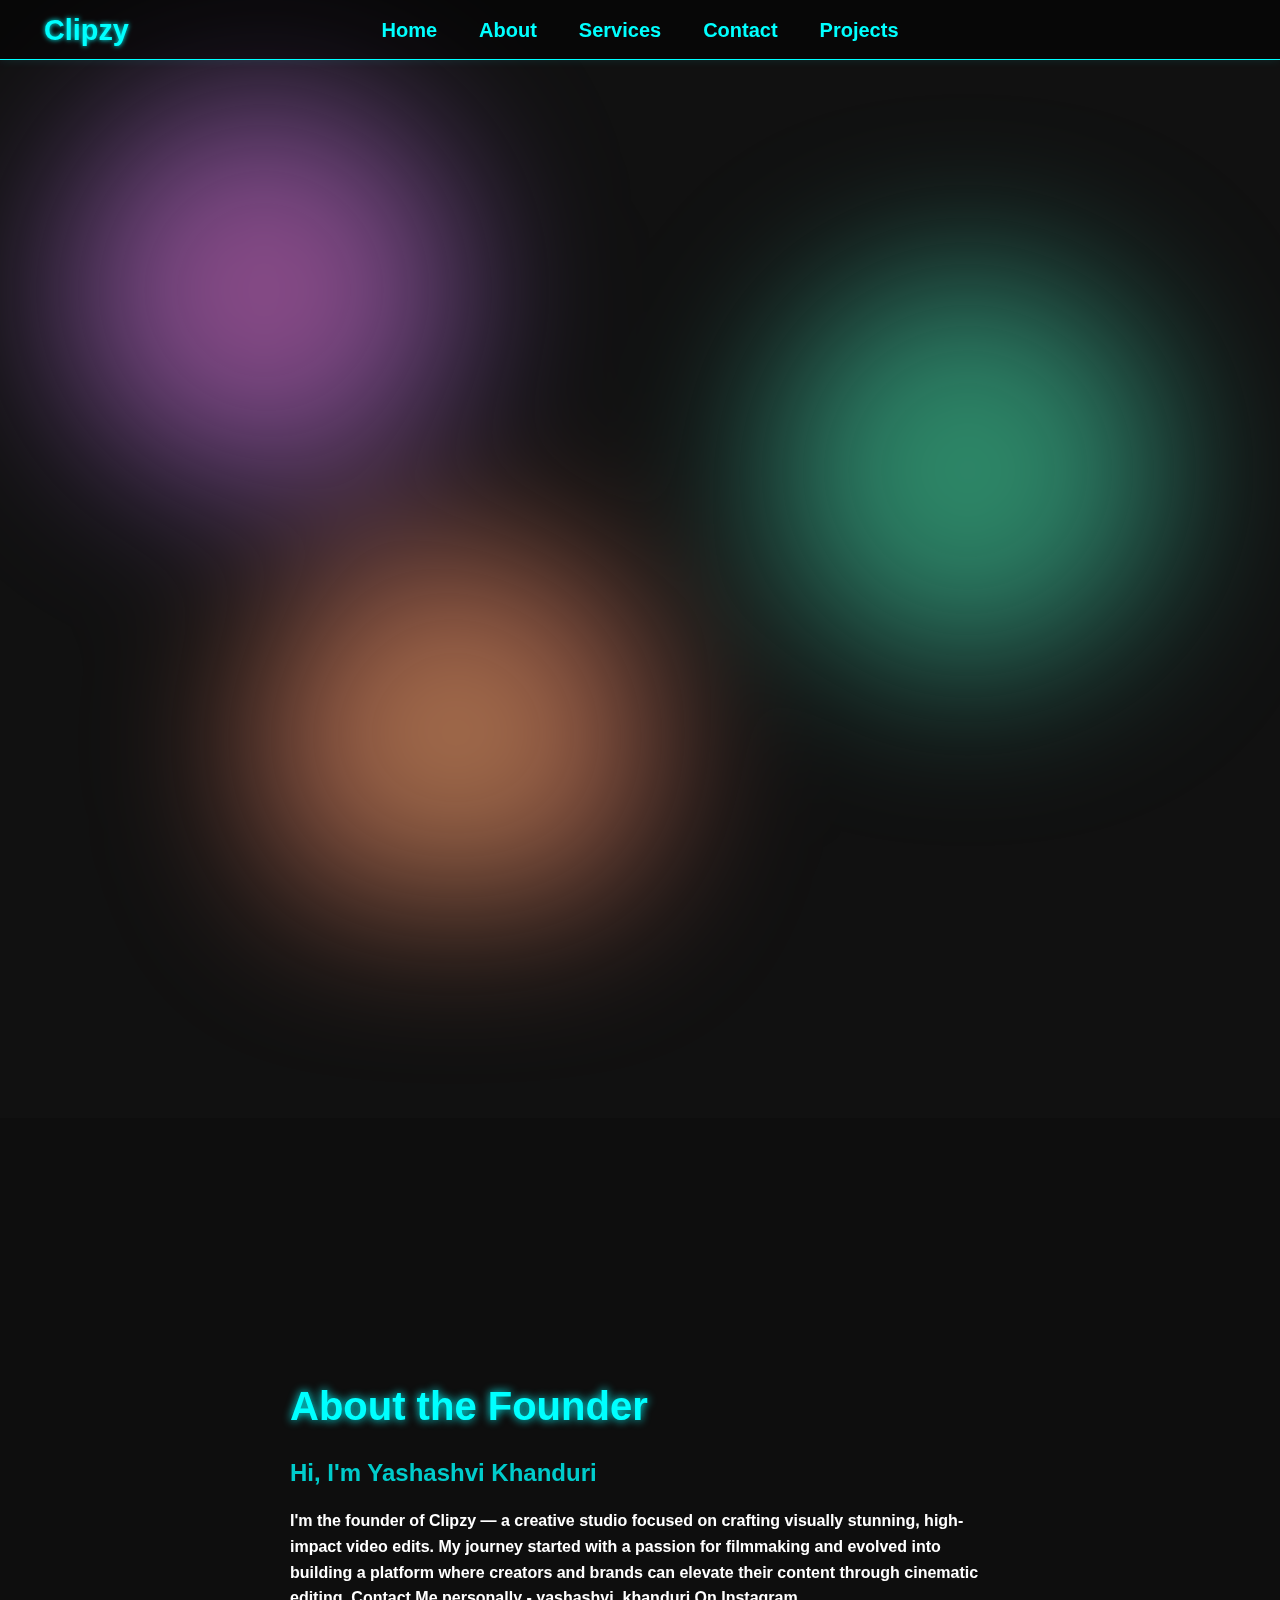
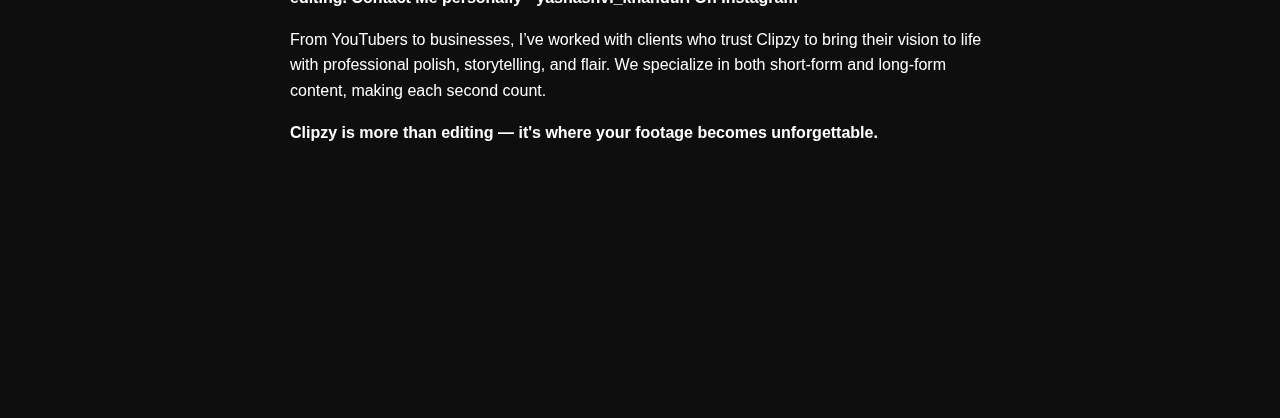
<file: about.html>
<!DOCTYPE html>
<html>
<head>
  <link rel="stylesheet" href="style.css">

  <title>About Us</title>
  <style>
    * {
      margin: 0;
      padding: 0;
      box-sizing: border-box;
    }

    body {
      background: #111;
      color: #fff;
      font-family: 'Segoe UI', sans-serif;
      line-height: 1.6;
      overflow-x: hidden;
    }

    section {
      min-height: 100vh;
      padding: 60px 20px;
      display: flex;
      flex-direction: column;
      justify-content: center;
      align-items: center;
      text-align: center;
    }

    .title {
      font-size: 3rem;
      margin-bottom: 20px;
      text-shadow: 0 0 10px #0ff, 0 0 20px #0ff;
      opacity: 0;
      transform: translateY(-40px);
      animation: fadeInTop 1s ease forwards;
    }

    .content {
      max-width: 800px;
      font-size: 1.2rem;
      color: #ccc;
      opacity: 0;
      transform: translateY(40px);
      animation: fadeInBottom 1s ease 0.4s forwards;
    }

    @keyframes fadeInTop {
      to {
        opacity: 1;
        transform: translateY(0);
      }
    }

    @keyframes fadeInBottom {
      to {
        opacity: 1;
        transform: translateY(0);
      }
    }

    .cards {
      display: flex;
      flex-wrap: wrap;
      justify-content: center;
      margin-top: 60px;
      gap: 30px;
    }

    .card {
      background: #1a1a1a;
      padding: 30px;
      width: 260px;
      border-radius: 12px;
      box-shadow: 0 0 15px rgba(0, 255, 255, 0.2);
      transition: transform 0.3s ease, box-shadow 0.3s ease;
      opacity: 0;
      transform: translateY(40px);
      animation: fadeInBottom 1s ease forwards;
    }

    .card:nth-child(1) { animation-delay: 0.5s; }
    .card:nth-child(2) { animation-delay: 0.7s; }
    .card:nth-child(3) { animation-delay: 0.9s; }

    .card:hover {
      transform: translateY(-10px) scale(1.05);
      box-shadow: 0 0 30px rgba(0, 255, 255, 0.6);
    }

    @media (max-width: 768px) {
      .cards {
        flex-direction: column;
        align-items: center;
      }
    }
  </style>

</head>
<body>
  <body><nav class="navbar">
    <div class="logo">Clipzy</div>
   <a href="index.html">Home</a>
        <a href="about.html">About</a>
        <a href="services.html">Services</a>
        <a href="contact.html">Contact</a>
         <a href="work.html">Projects</a>
</nav></body>
  
  
  <div class="blobs-bg">
    <div class="blob blob1"></div>
    <div class="blob blob2"></div>
    <div class="blob blob3"></div>
  </div>
    <canvas id="waveCanvas"></canvas>

   
  <section>
    <h1 class="title">About Us</h1>
    <p class="content">
   At Clipzy, we believe that great editing is more than just cutting footage — it’s about telling a story, creating emotion, and driving impact. Our team is made up of some of the most versatile editors in the industry, each skilled in adapting to a wide range of styles — from cinematic storytelling and high-energy reels to minimal, clean cuts and complex motion graphics.

In today’s fast-paced digital world, content isn’t one-size-fits-all. That’s why versatility in an editor isn’t optional — it’s essential. Whether you're a content creator, brand, or business, you need editors who understand different platforms, tones, and audiences. At Clipzy, we don’t just edit — we shape your vision into powerful visuals that connect, convert, and stand out.
    </p>
    

    <div class="cards">
      <div class="card">
        <h3>🚀 Mission</h3>
        <p>Empower brands through sleek, high-performing videos that deliver real results.</p>
      </div>
      <div class="card">
        <h3>🎯 Vision</h3>
        <p>To be the creative tech partner that pushes boundaries and sets new digital trends.</p>
      </div>
      <div class="card">
        <h3>🤝 Values</h3>
        <p>We value originality, quality, and a deep respect for user experience and functionality.</p>
      </div>
    </div>
    
  </section>
<script>
  function revealElements() {
    const reveals = document.querySelectorAll('.reveal');
    for (let i = 0; i < reveals.length; i++) {
      const windowHeight = window.innerHeight;
      const revealTop = reveals[i].getBoundingClientRect().top;
      const revealPoint = 100;

      if (revealTop < windowHeight - revealPoint) {
        reveals[i].classList.add('active');
      }
    }
  }

  window.addEventListener('scroll', revealElements);
  window.addEventListener('load', revealElements);
</script>
<section class="about-founder">
  <div class="about-container">
   
    <div class="founder-text">
      <h2>About the Founder</h2>
      <h3>Hi, I'm Yashashvi Khanduri </h3>
      <p style="font-weight: bold;">
        I'm the founder of <strong>Clipzy</strong> — a creative studio focused on crafting visually stunning, high-impact video edits.
        My journey started with a passion for filmmaking and evolved into building a platform where creators and brands
        can elevate their content through cinematic editing. Contact Me personally - yashashvi_khanduri On Instagram
      </p>
      <p>
        From YouTubers to businesses, I’ve worked with clients who trust Clipzy to bring their vision to life with professional polish, storytelling, and flair.
        We specialize in both short-form and long-form content, making each second count.
      </p>
      <p style="font-weight: bold; font-family: 'Franklin Gothic Medium', 'Arial Narrow', Arial, sans-serif;">
        Clipzy is more than editing — it's where your footage becomes unforgettable.
      </p>
    </div>
  </div>
</section>
<script src="blob.js"></script>

</body>

</html>
</file>
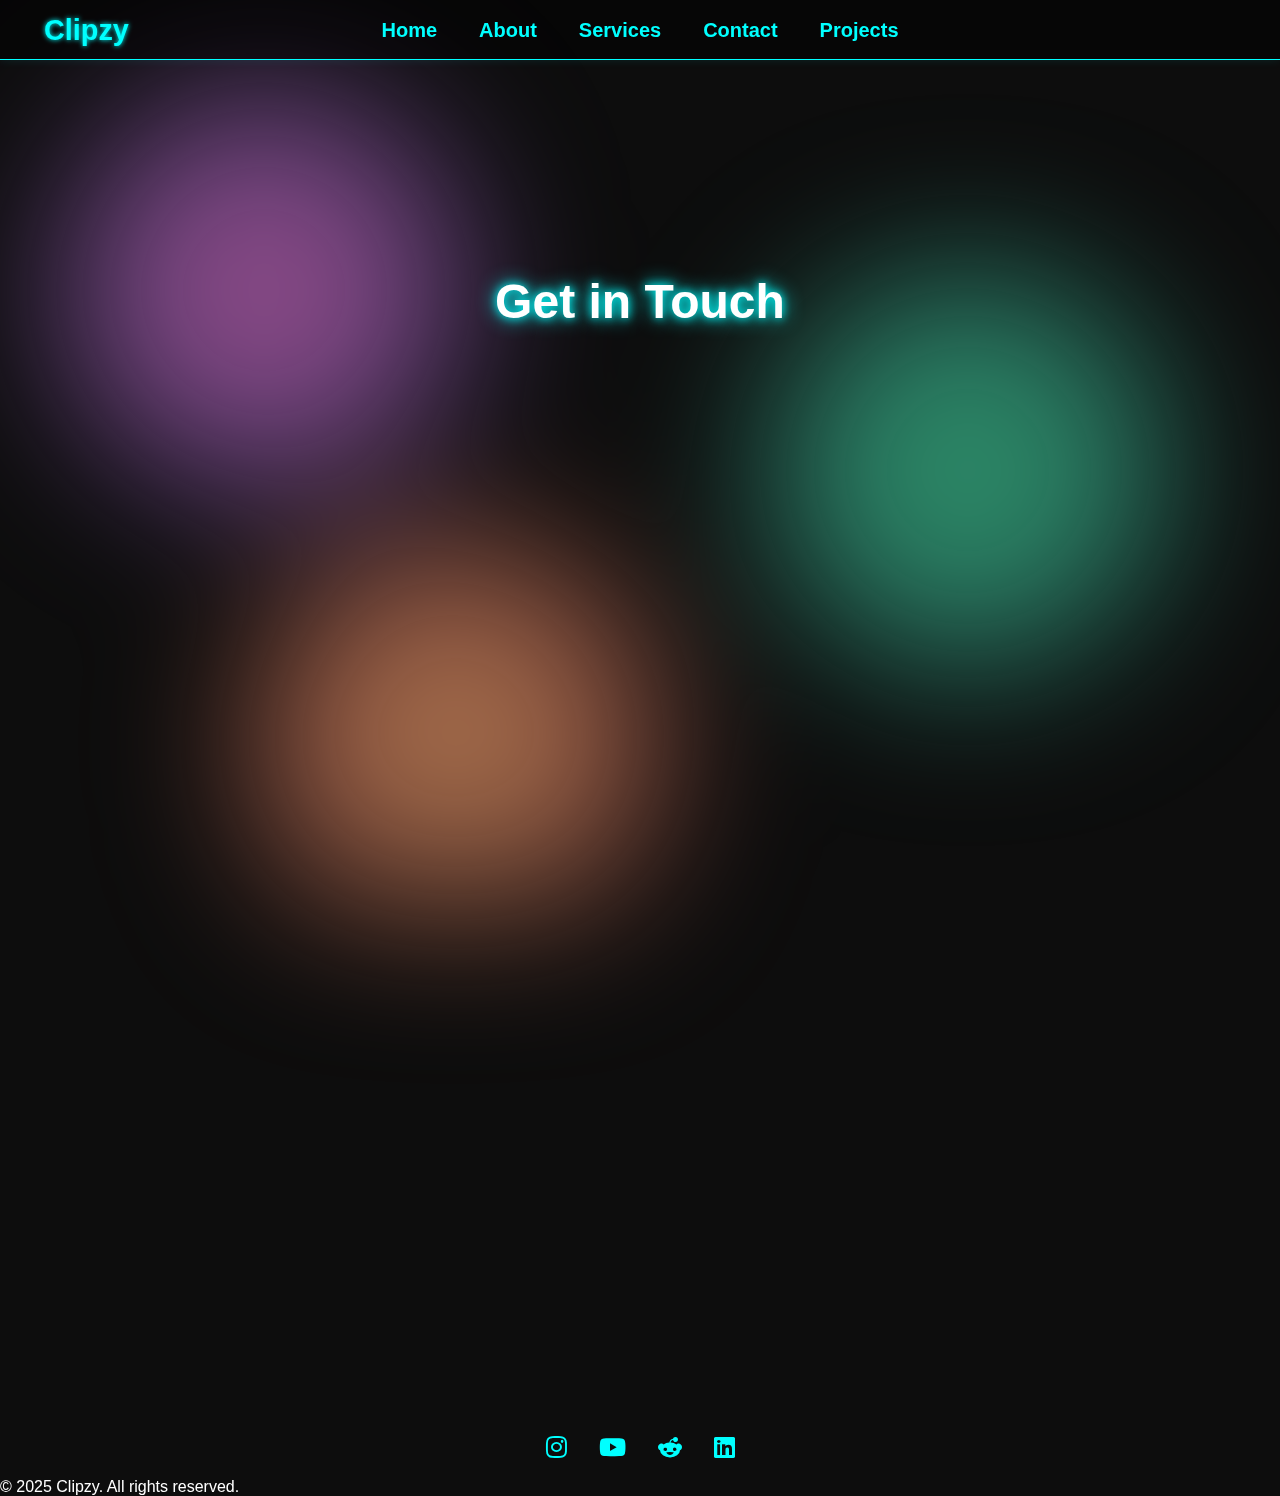
<file: contact.html>
<!DOCTYPE html>
<html>
<head><link rel="stylesheet" href="https://cdnjs.cloudflare.com/ajax/libs/font-awesome/6.5.0/css/all.min.css" />

  <link rel="stylesheet" href="style.css"></head>
<body>
  <nav class="navbar">
  <div class="logo">Clipzy</div>
   <a href="index.html">Home</a>
        <a href="about.html">About</a>
        <a href="services.html">Services</a>
        <a href="contact.html">Contact</a>
         <a href="work.html">Projects</a>
</nav>
  <div class="blobs-bg">
    <div class="blob blob1"></div>
    <div class="blob blob2"></div>
    <div class="blob blob3"></div>
  </div>
 <canvas id="waveCanvas"></canvas>
  
<section class="contact-section">
  <h1 class="contact-title">Get in Touch</h1>
  <p class="contact-subtitle">Let's create something awesome together!</p>

  <form class="contact-form" action="https://formspree.io/f/xblylwve" method="POST">
    <input type="text" name="name" placeholder="Your Name" required />
    <input type="email" name="email" placeholder="Your Email" required />
    <textarea name="message" placeholder="Your Message" rows="5" required></textarea>
    <button type="submit">Send Message</button>
  <input type="hidden" name="_redirect" value="thank-you.html" />
<script>
  const form = document.getElementById('contact-form');
  form.addEventListener('submit', async function(event) {
    event.preventDefault(); // stop default submit
    const formData = new FormData(form);
    try {
      const response = await fetch(form.action, {
        method: form.method,
        body: formData,
        headers: { 'Accept': 'application/json' }
      });
      if (response.ok) {
        window.location.href = 'thank-you.html'; // redirect here on success
      } else {
        alert('Oops! There was a problem submitting your form.');
      }
    } catch (error) {
      alert('Oops! There was a problem submitting your form.');
    }
  });
</script>
  </form>
</section>

<script>
  function revealElements() {
    const reveals = document.querySelectorAll('.reveal');
    for (let i = 0; i < reveals.length; i++) {
      const windowHeight = window.innerHeight;
      const revealTop = reveals[i].getBoundingClientRect().top;
      const revealPoint = 100;

      if (revealTop < windowHeight - revealPoint) {
        reveals[i].classList.add('active');
      }
    }
  }

  window.addEventListener('scroll', revealElements);
  window.addEventListener('load', revealElements);
</script>
<footer class="footer-contaact">
  <div class="footer-content">
  
    <div class="social-links">
      <a href="https://instagram.com/clipz_zyyy" target="_blank" aria-label="Instagram">
        <i class="fab fa-instagram"></i>
      </a>
      <a href="https://youtube.com/@clipzzyyyofficial?si=TDoKcY0C97kEeYoq" target="_blank" aria-label="YouTube">
        <i class="fab fa-youtube"></i>
      </a>
      <a href="https://www.reddit.com/user/LowDiver7512/?utm_source=share&utm_medium=web3x&utm_name=web3xcss&utm_term=1&utm_content=share_button" target="_blank" aria-label="Reddit">
        <i class="fab fa-reddit-alien"></i>
      </a>
      <a href="https://www.linkedin.com/in/clipzy-29a454361/" target="_blank" aria-label="LinkedIn">
        <i class="fab fa-linkedin"></i>
      </a>
    </div>
    <p>&copy; 2025 Clipzy. All rights reserved.</p>
  </div>
</footer>

</body>
</html>
</file>
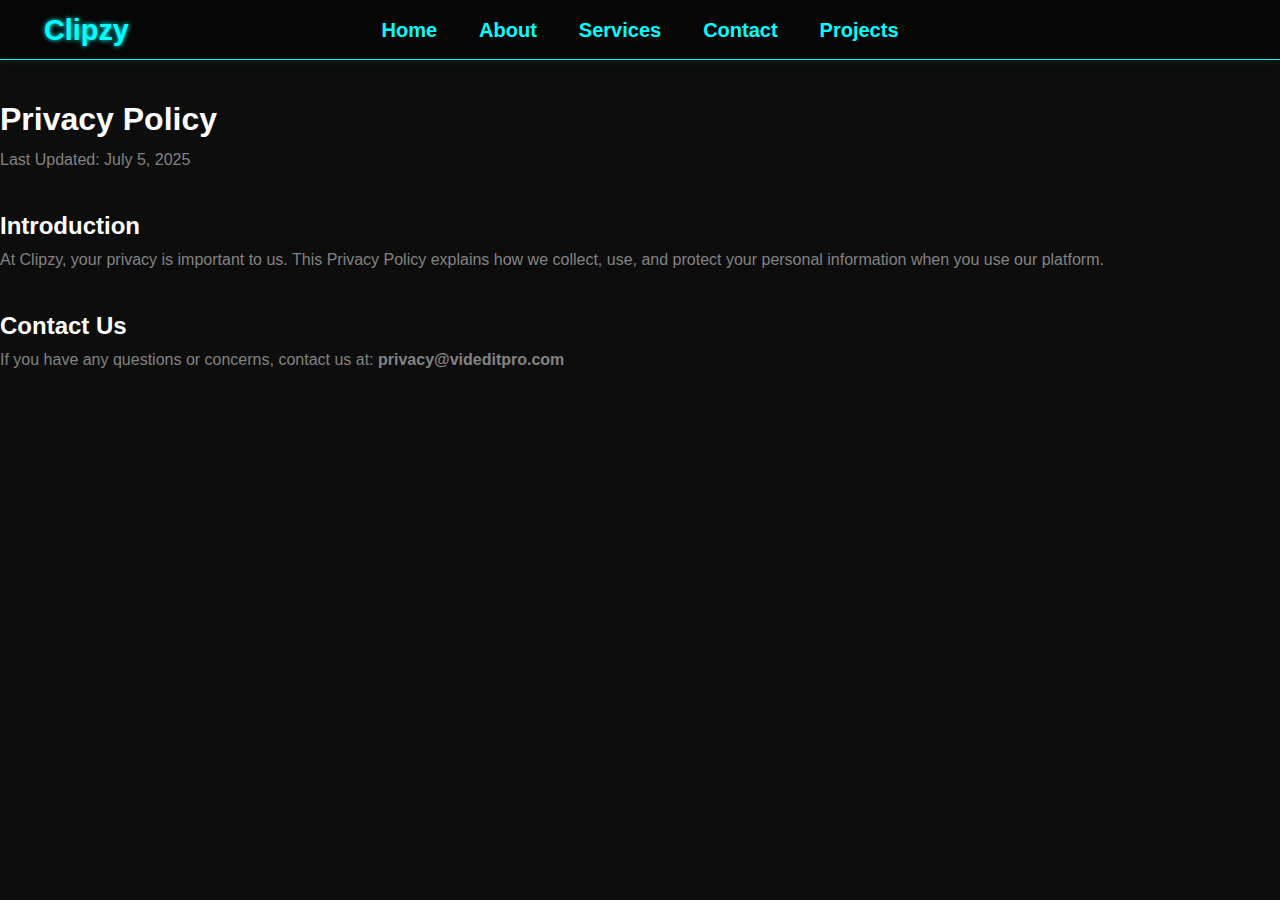
<file: privacy.html>
<!DOCTYPE html>
<html lang="en">
<head>
  <meta charset="UTF-8" />
  <meta name="viewport" content="width=device-width, initial-scale=1.0"/>
  <link rel="stylesheet" href="style.css">
  <title>Privacy Policy - VidEditPro</title>
  <style>
    body {
      font-family: sans-serif;
      
      max-width: auto;
    
      line-height: 1.7;
      color: #838282;
    }
    h1, h2 {
      color: #fffefe;
      margin-top: 2rem;
    }
    
  </style>
</head>
<body>
  <nav class="navbar">
   
    <div class="logo">Clipzy</div>
  
   <a href="index.html">Home</a>
        <a href="about.html">About</a>
        <a href="services.html">Services</a>
        <a href="contact.html">Contact</a>
         <a href="work.html">Projects</a>
</nav>

 

  <h1>Privacy Policy</h1>
  <p>Last Updated: July 5, 2025</p>

  <h2> Introduction</h2>
  <p>At Clipzy, your privacy is important to us. This Privacy Policy explains how we collect, use, and protect your personal information when you use our platform.</p>


  <h2> Contact Us</h2>
  <p>If you have any questions or concerns, contact us at: <strong>privacy@videditpro.com</strong></p>

</body>
</html>
</file>
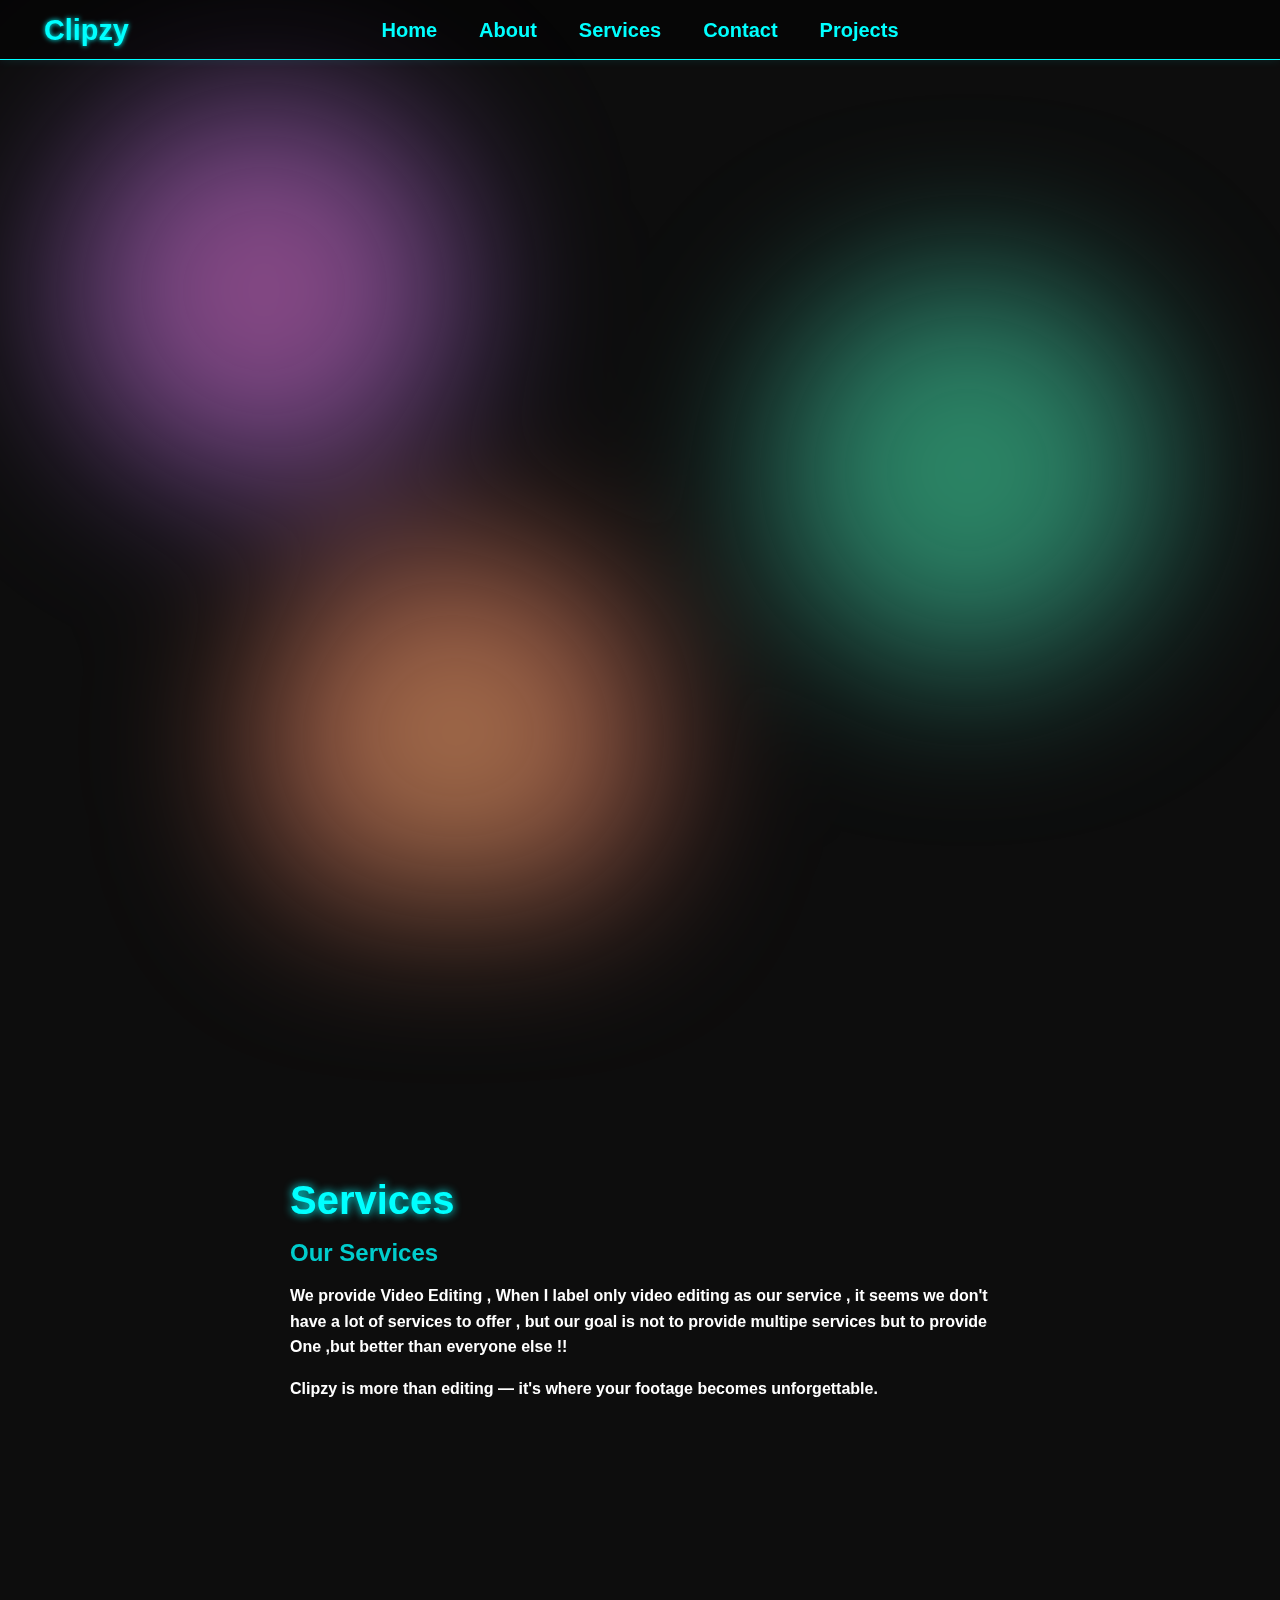
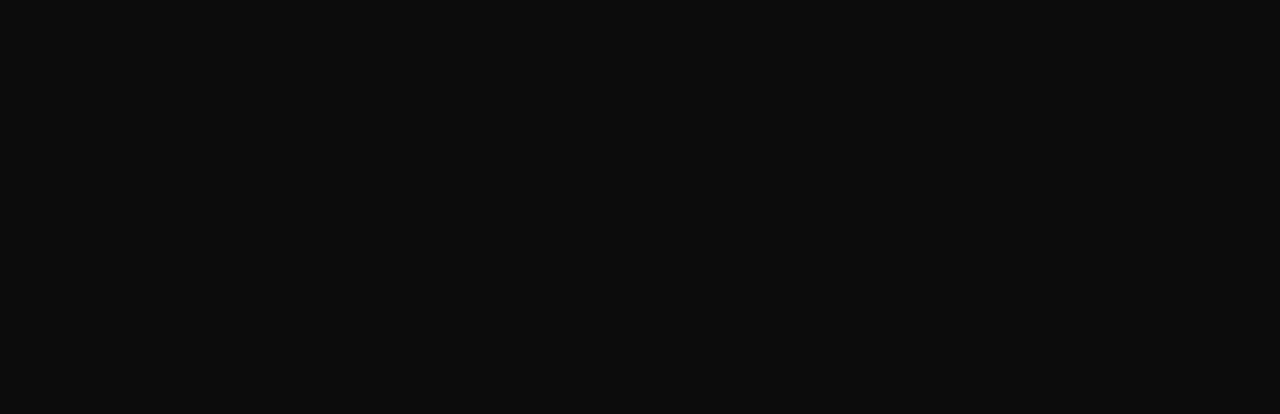
<file: services.html>
<!DOCTYPE html>
<html>
<head ><link rel="stylesheet" href="style.css"></head>
<body>  <div class="blobs-bg">
    <div class="blob blob1"></div>
    <div class="blob blob2"></div>
    <div class="blob blob3"></div>
  </div>

  <nav class="navbar">
  <div class="logo">Clipzy</div>
   <a href="index.html">Home</a>
        <a href="about.html">About</a>
        <a href="services.html">Services</a>
        <a href="contact.html">Contact</a>
         <a href="work.html">Projects</a>
</nav>
<canvas id="waveCanvas"></canvas>
<section>
  <h1 class="title">Our Services</h1>
  <p class="subtitle">We turn raw footage into cinematic magic</p>

  <div class="services">
    <div class="service-card">
      <h3>🎞️ Video Editing</h3>
      <p>We craft dynamic, professional edits for YouTube, brands, and creators. Fast turnaround & high quality guaranteed.</p>
    </div>

    <div class="service-card">
      <h3>🎨 Motion Graphics</h3>
      <p>Custom intros, lower-thirds, transitions, and animated overlays that bring your videos to life.</p>
    </div>

    <div class="service-card">
      <h3>📱 Reels & Shorts</h3>
      <p>Short-form content optimized for TikTok, Reels, and YouTube Shorts to help you go viral.</p>
    </div>
  </div>
</section>

<section class="about-founder">
  <div class="about-container">
   
    <div class="founder-text">
      <h2>Services</h2>
      <h3>Our Services </h3>
      <p style="font-weight: bold;">
      We provide Video Editing , When I label only video editing as our service , it seems we don't have a lot of services to offer , but our goal is not to provide multipe services but to provide One ,but better than everyone else !!
      </p>
      
      <p style="font-weight: bold; font-family: 'Franklin Gothic Medium', 'Arial Narrow', Arial, sans-serif;">
        Clipzy is more than editing — it's where your footage becomes unforgettable.
      </p>
    </div>
  </div>
</section>

 
  

</body>
</html>
</file>
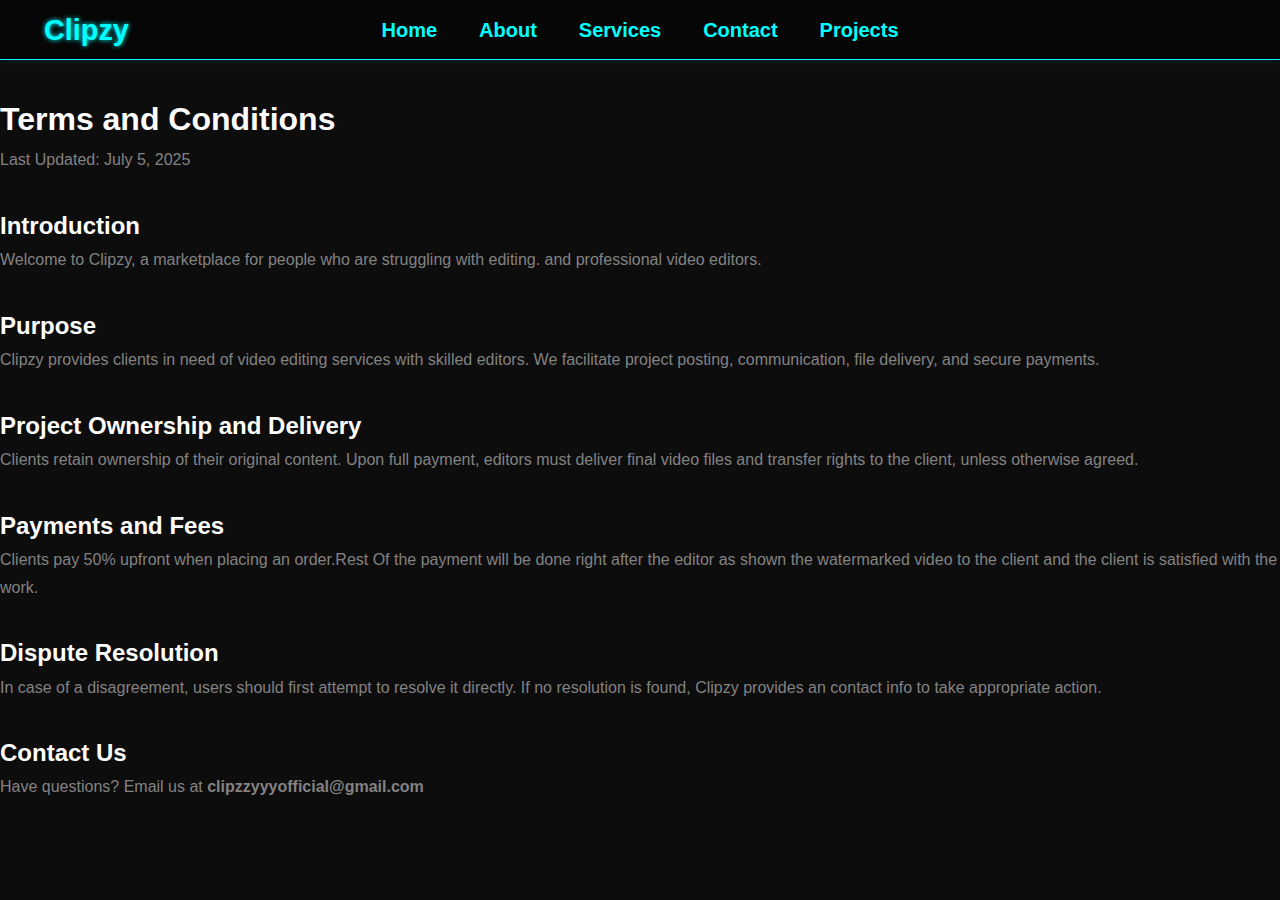
<file: terms.html>
<!DOCTYPE html>
<html lang="en">
<head>
  <meta charset="UTF-8" />
  <meta name="viewport" content="width=device-width, initial-scale=1.0"/>
  <link rel="stylesheet" href="style.css">
  <title>Terms and Conditions - VidEditPro</title>
  <style>
    body {
      font-family: sans-serif;
     
      max-width: auto;
      
      line-height: 1.7;
      color: #838282;
    }
    h1, h2 {
      color: #fffefe;
      margin-top: 2rem;
    }
    
  </style>
</head>
<body>
  <nav class="navbar" ">
   
    <div class="logo">Clipzy</div>
  
   <a href="index.html">Home</a>
        <a href="about.html">About</a>
        <a href="services.html">Services</a>
        <a href="contact.html">Contact</a>
         <a href="work.html">Projects</a>
</nav>

  <h1>Terms and Conditions</h1>
  <p>Last Updated: July 5, 2025</p>

  <h2> Introduction</h2>
  <p>Welcome to Clipzy, a marketplace for people who are struggling with editing. and professional video editors. </p>

  <h2> Purpose</h2>
  <p> Clipzy provides clients in need of video editing services with skilled editors. We facilitate project posting, communication, file delivery, and secure payments.</p>

  

  <h2> Project Ownership and Delivery</h2>
  <p>Clients retain ownership of their original content. Upon full payment, editors must deliver final video files and transfer rights to the client, unless otherwise agreed.</p>

  <h2> Payments and Fees</h2>
  <p>Clients pay 50% upfront when placing an order.Rest Of the payment will be done right after the editor as shown the watermarked video to the client and the client is satisfied with the work.</p>

  
 
  <h2>Dispute Resolution</h2>
  <p>In case of a disagreement, users should first attempt to resolve it directly. If no resolution is found, Clipzy provides an contact info to take appropriate action.</p>

 

  <h2> Contact Us</h2>
  <p>Have questions? Email us at <strong>clipzzyyyofficial@gmail.com</strong></p>

</body>
</html>
</file>
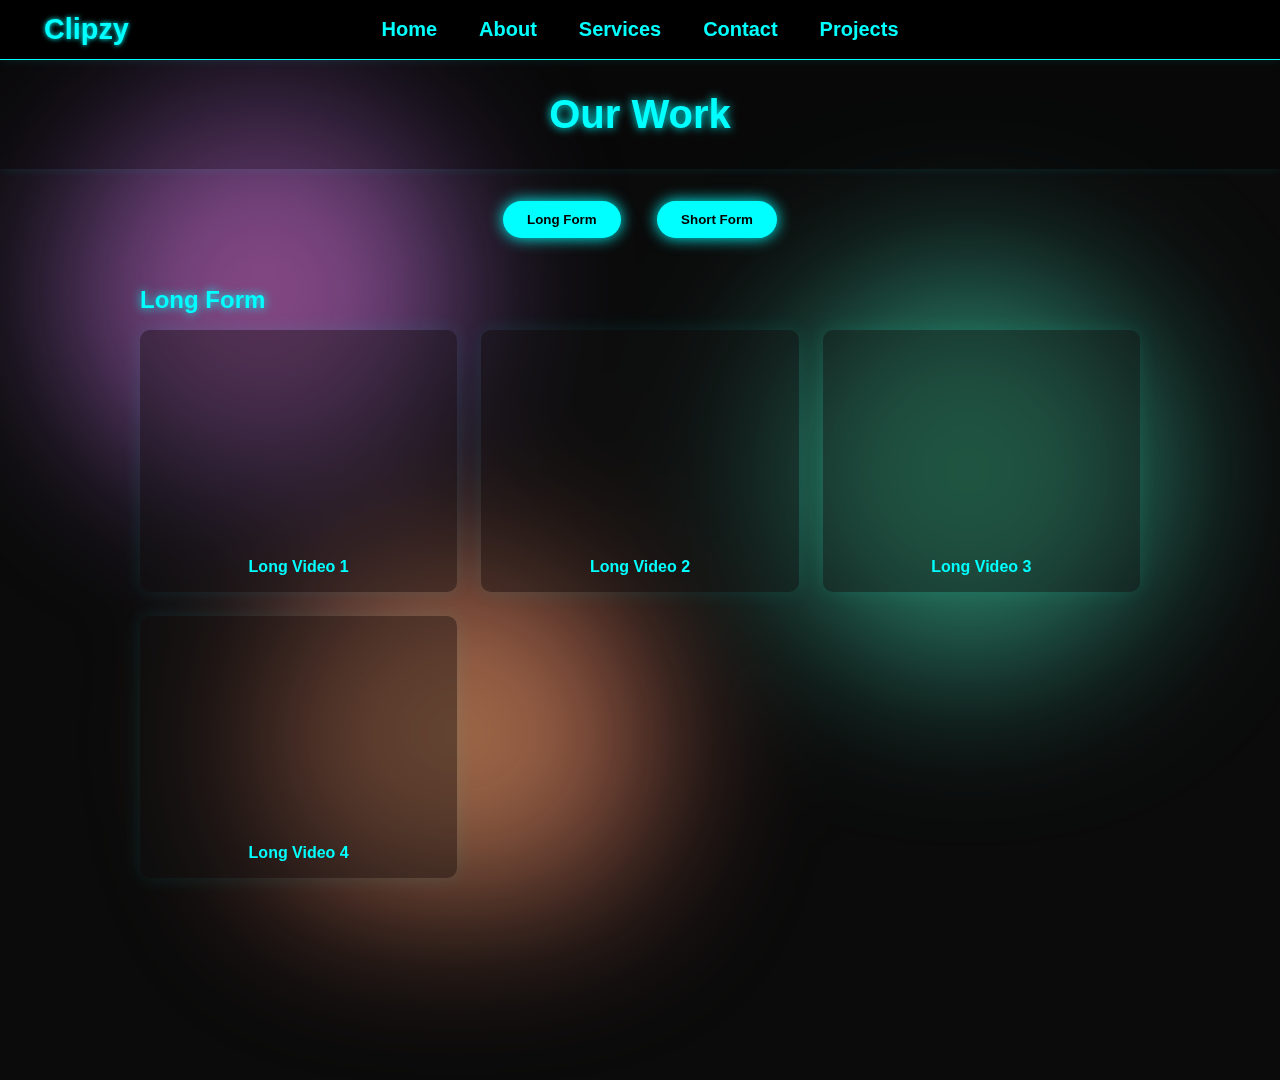
<file: work.html>
<!DOCTYPE html>
<html lang="en">
<head>
  <link rel="stylesheet" href="style.css">
  <meta charset="UTF-8" />
  <meta name="viewport" content="width=device-width, initial-scale=1.0"/>
  <title>Our Work – Video Editing Agency</title>
  <style>
    body {
      margin: 0;
      font-family: 'Segoe UI', sans-serif;
      background-color: #0b0b0b;
      color: #fff;
    }

    nav.navbar {
      background-color: #000;
      padding: 1rem;
      display: flex;
      justify-content: center;
      gap: 2rem;
      border-bottom: 1px solid #00ffff;
    }

    nav.navbar a {
      color: #00ffff;
      text-decoration: none;
      font-weight: bold;
    }

    header {
      text-align: center;
      padding: 2rem;
      background: #0f0f0f;
      box-shadow: 0 0 10px rgba(0,255,255,0.1);
    }

    header h1 {
      font-size: 2.5rem;
      color: #00ffff;
      text-shadow: 0 0 10px #00ffff;
    }

    .filter-buttons {
      text-align: center;
      margin: 2rem;
    }

    .filter-buttons button {
      background: #00ffff;
      color: #000;
      border: none;
      padding: 0.7rem 1.5rem;
      margin: 0 1rem;
      border-radius: 25px;
      cursor: pointer;
      font-weight: bold;
      box-shadow: 0 0 15px #00ffff;
      transition: all 0.3s ease;
    }

    .filter-buttons button:hover {
      background: #00cccc;
    }

    .category {
      margin: 3rem auto;
      max-width: 1000px;
    }

    .category h2 {
      color: #00ffff;
      margin-bottom: 1rem;
      text-shadow: 0 0 10px #00ffff;
    }

    .video-row {
      display: grid;
      grid-template-columns: repeat(auto-fit, minmax(300px, 1fr));
      gap: 1.5rem;
    }

    .video-card {
      background: #11111167;
      backdrop-filter: blur(6px);
      border-radius: 10px;
      padding: 1rem;
      box-shadow: 0 0 20px rgba(0,255,255,0.1);
      transition: transform 0.3s ease;
      text-align: center;
    }

    .video-card:hover {
      transform: translateY(-5px);
      box-shadow: 0 0 25px rgba(0,255,255,0.3);
    }

    .video-card iframe {
      width: 100%;
      border-radius: 8px;
      aspect-ratio: 16 / 9;
    }

    .video-vertical iframe {
      aspect-ratio: 9 / 16;
      height: auto;
    }

    .video-card h3 {
      margin-top: 0.5rem;
      font-size: 1rem;
      color: #00ffff;
    }

    .hidden {
      display: none;
    }
  </style>
</head>
<body>

  <nav class="navbar">
  <div class="logo">Clipzy</div>
     <a href="index.html">Home</a>
        <a href="about.html">About</a>
        <a href="services.html">Services</a>
        <a href="contact.html">Contact</a>
         <a href="work.html">Projects</a>
  </nav>
  

  <header style="background-color: #00000036;backdrop-filter: blur(7px);">
    <h1>Our Work</h1>
  </header>

  <div class="filter-buttons">
    <button onclick="toggleView('long')">Long Form</button>
    <button onclick="toggleView('short')">Short Form</button>
  </div>

  <!-- Long Form Videos -->
  <div id="longForm">
    <div class="category">
      <h2>Long Form</h2>
      <div class="video-row">
        <div class="video-card">
          <iframe src="https://www.youtube.com/embed/VH2sIHwNgrQ" frameborder="0" allowfullscreen></iframe>
          <h3>Long Video 1</h3>
        </div>
        <div class="video-card">
          <iframe src="https://www.youtube.com/embed/iPhBzvht2c0" frameborder="0" allowfullscreen></iframe>
          <h3>Long Video 2</h3>
        </div>
        <div class="video-card">
          <iframe src="https://www.youtube.com/embed/x4bf0dXdu1Q" frameborder="0" allowfullscreen></iframe>
          <h3>Long Video 3</h3>
        </div>
        <div class="video-card">
          <iframe src="https://www.youtube.com/embed/xw1uu5Hc_hQ" frameborder="0" allowfullscreen></iframe>
          <h3>Long Video 4</h3>
        </div>
      </div>
    </div>
  </div>
 <div class="blobs-bg">
    <div class="blob blob1"></div>
    <div class="blob blob2"></div>
    <div class="blob blob3"></div>
  </div>
 <canvas id="waveCanvas"></canvas>
  <!-- Short Form Videos -->
  <div id="shortForm" class="hidden">
    <div class="category">
      <h2>Short Form</h2>
      <div class="video-row">
        <div class="video-card video-vertical">
          <iframe src="https://www.youtube.com/embed/5gLblQfLKyc" frameborder="0" allowfullscreen></iframe>
          <h3>Short Video 1</h3>
        </div>
        <div class="video-card video-vertical">
          <iframe src="https://www.youtube.com/embed/HuTLviXcKyM" frameborder="0" allowfullscreen></iframe>
          <h3>Short Video 2</h3>
        </div>
        <div class="video-card video-vertical">
          <iframe src="https://www.youtube.com/embed/2RmFPpcs8Bs" frameborder="0" allowfullscreen></iframe>
          <h3>Short Video 3</h3>
        </div>
        <div class="video-card video-vertical">
          <iframe src="https://www.youtube.com/embed/q6wru08KIn4" frameborder="0" allowfullscreen></iframe>
          <h3>Short Video 4</h3>
        </div>
      </div>
    </div>
  </div>

  <script>
    function toggleView(type) {
      document.getElementById("longForm").classList.toggle("hidden", type !== "long");
      document.getElementById("shortForm").classList.toggle("hidden", type !== "short");
    }
  </script>

</body>
</html>
</file>
<file: style.css>
.video-916 {
  position: relative;
  width: 100%;
  padding-top: 177.78%; /* For 9:16 aspect ratio */
  overflow: hidden;
  border-radius: 10px;
}

.video-916 iframe {
  position: absolute;
  top: 0;
  left: 0;
  width: 100%;
  height: 100%;
}

  

  .navbar a {
    color: #999999;
    text-decoration: none;
    margin: 5px;
    font-weight: bold;
    font-size: 20px;
    transition: color 0.3s;
  }

.navbar { position: sticky; top: 0px; z-index: 1000; }
    

.clipzy {
font-size:150px ;text-align: center;
    color: #fefefec7; font-family: Arial,; font-weight: bold;
     transition: text-shadow 0.3s ease; margin-top: 800px;margin-bottom: 5px;
    }




    
    body {background-color: #222222;}
    .punch:hover {
      text-shadow: 0 0 10px  #0ff, 0 0 20px  #0ff, 0 0 30px  #0ff;
      transition: 1s;
    }
    body {background-color: #222222;}
    .punch {padding-bottom: 200px;}
    .container {
    position: relative; /* sets the context for absolute positioning */
    width: 300px;
    height: 200px;
  }
  .end { 
    height: 400px;
    width: 100%;
  
    background: linear-gradient(#222222,#4b014e);
  }
  
  

.text {
    color: rgb(71, 70, 70) ;
    text-shadow: 5 5 5 white; }
    .getstarted {
    padding: 12px 28px;
    font-size: 1rem;
    font-weight: bold;
    color: white;
    background: linear-gradient(45deg, #00ffff, #8e44ad);
    border: none;
    border-radius: 10px;
    cursor: pointer;
    display: flex;
    justify-self: center;
    margin-top: 30px;
    text-decoration: none !important;
    margin-bottom: 30px;
    box-shadow: 
      0 0 10px #00ffff,
      0 0 20px #8e44ad,
      0 0 30px #00ffff;
    transition: transform 0.2s ease, box-shadow 0.3s ease;
  }

  .getstarted:hover {
    transform: scale(1.05);
    box-shadow: 
      0 0 15px #00ffff,
      0 0 30px #8e44ad,
      0 0 45px #00ffff;
  }
  .social-links {
  
  display: flex;
  gap: 20px;
  justify-content: center;
}

.social-links a img {
  width: 36px;
  height: 36px;
  transition: transform 0.3s ease, filter 0.3s ease;
  filter: invert(100%) brightness(150%); /* white icons */
  
}

.social-links a:hover img {
  transform: scale(1.2);
  filter: drop-shadow(0 0 8px #00ffff);
}
/* Global Reset */
* {
  margin: 0;
  padding: 0;
  box-sizing: border-box;
}

body {
  background: linear-gradient(to right, #1a1a1a, #0f0f0f);
  color: white;
  font-family: 'Segoe UI', sans-serif;
  overflow-x: hidden;
}

/* Section Styling */
section {
  min-height: 100vh;
  padding: 80px 20px;
  text-align: center;
}

/* Heading */
.title {
  font-size: 3rem;
  margin-bottom: 1rem;
  text-shadow: 0 0 10px #0ff, 0 0 20px #0ff;
  opacity: 0;
  animation: fadeInTop 1s ease forwards;
}

/* Subheading */
.subtitle {
  font-size: 1.2rem;
  color: #ccc;
  margin-bottom: 60px;
  opacity: 0;
  animation: fadeInBottom 1s ease 0.3s forwards;
}

/* Service Card Container */
.services {
  display: flex;
  flex-wrap: wrap;
  justify-content: center;
  gap: 30px;
}

/* Individual Card */
.service-card {
  background: #1e1e1e71;
  border-radius: 12px;
  padding: 30px;
  width: 280px;
  box-shadow: 0 0 15px rgba(0, 255, 255, 0.1);
  transition: transform 0.3s ease, box-shadow 0.3s ease;
  opacity: 0;
  transform: translateY(40px);
  animation: fadeInBottom 1s ease forwards;
}

.service-card:nth-child(1) { animation-delay: 0.5s; }
.service-card:nth-child(2) { animation-delay: 0.7s; }
.service-card:nth-child(3) { animation-delay: 0.9s; }

.service-card:hover {
  transform: translateY(-10px) scale(1.05);
  box-shadow: 0 0 25px rgba(0, 255, 255, 0.5);
}

.service-card h3 {
  font-size: 1.4rem;
  margin-bottom: 15px;
  color: #0ff;
}

.service-card p {
  font-size: 1rem;
  color: #ccc;
}

/* Animations */
@keyframes fadeInTop {
  to {
    opacity: 1;
    transform: translateY(0);
  }
}

@keyframes fadeInBottom {
  to {
    opacity: 1;
    transform: translateY(0);
  }
}

/* Responsive */
@media (max-width: 768px) {
  .services {
    flex-direction: column;
    align-items: center;
  }
}
.contact-section {
  min-height: 100vh;
  padding: 80px 20px;
 
  color: rgba(255, 255, 255, 0.648);
  text-align: center;
}

.contact-title {
  font-size: 3rem;
  margin-bottom: 0.5rem;
  text-shadow: 0 0 10px #0ff, 0 0 20px #0ff;
  animation: fadeInTop 1s ease forwards;
}

.contact-subtitle {
  font-size: 1.2rem;
  color: #ccc;
  margin-bottom: 50px;
  opacity: 0;
  animation: fadeInBottom 1s ease 0.3s forwards;
}

.contact-form {
  max-width: 600px;
  margin: auto;
  display: flex;
  flex-direction: column;
  gap: 20px;
  opacity: 0;
  animation: fadeInBottom 1s ease 0.6s forwards;
  
}

.contact-form input,
.contact-form textarea {
  background: #1e1e1e84;
  border: 2px solid #0ff;
  border-radius: 8px;
  padding: 15px;
  color: white;
  font-size: 1rem;
  resize: none;
  transition: box-shadow 0.3s ease;
}

.contact-form input:focus,
.contact-form textarea:focus {
  outline: none;
  box-shadow: 0 0 10px #0ff;
}

.contact-form button {
  padding: 12px 20px;
  font-size: 1rem;
  background: #0ff;
  color: black;
  border: none;
  border-radius: 8px;
  cursor: pointer;
  transition: transform 0.3s ease, box-shadow 0.3s ease;
}

.contact-form button:hover {
  transform: scale(1.05);
  box-shadow: 0 0 15px #0ff;
}

/* Animations */
@keyframes fadeInTop {
  to {
    opacity: 1;
    transform: translateY(0);
  }
}

@keyframes fadeInBottom {
  to {
    opacity: 1;
    transform: translateY(0);
  }
}

/* Responsive */
@media (max-width: 600px) {
  .contact-form {
    width: 90%;
  }
}
.contact-section {
  min-height: 100vh;
  padding: 60px 20px 40px;
  
  color: white;
  text-align: center;
}
.contact-subtitle {
  font-size: 1.2rem;
  color: #ccc;
  margin-bottom: 30px; /* Reduced from 50px */
}

.contact-form {
  margin-top: 0; /* Remove extra space if present */
  max-width: 600px;
  margin-inline: auto;
  display: flex;
  flex-direction: column;
  gap: 20px;
}
a {
  text-decoration: none !important;
}
.getstarted {
  position: relative;
  margin-bottom: 200px;
}
body {
  margin: 0;
  font-family: 'Segoe UI', sans-serif;
  background-color: #1e1e1e;
  color: #fff;
}




.cta-btn {
  margin-top: 20px;
  padding: 12px 24px;
  background: #00ffff;
  color: #000;
  border: none;
  font-weight: bold;
  border-radius: 6px;
  cursor: pointer;
  box-shadow: 0 0 15px #00ffff;
  transition: all 0.3s;
}

.cta-btn:hover {
  transform: scale(1.05);
  box-shadow: 0 0 25px #00ffff;
}

.timeline {
  grid-area: timeline;
  display: flex;
  justify-content: space-around;
  align-items: center;
  background: #0f0f0f;
  border-top: 1px solid #333;
  padding: 10px;
}

.timeline-thumb {
  background: #222;
  padding: 20px;
  border-radius: 10px;
  cursor: pointer;
  font-size: 1.5rem;
  transition: 0.3s ease;
  box-shadow: 0 0 10px #00ffff33;
}

.timeline-thumb:hover {
  background: #00ffff22;
  transform: scale(1.2);
  box-shadow: 0 0 20px #00ffff;
}

@keyframes fadeIn {
  from { opacity: 0; transform: translateY(20px); }
  to { opacity: 1; transform: translateY(0); }
}
body {
  margin: 0;
  font-family: 'Segoe UI', sans-serif;
  background: #0d0d0d;
  color: #fff;
  scroll-behavior: smooth;
}

.hero {
  height: 100vh;
  display: flex;
  align-items: center;
  justify-content: center;
  text-align: center;
  padding: 0px;
  
}

.hero-content {
  max-width:100%;
  margin-bottom: 400px;
  margin-top: 400px;
}

.glitch {
  font-size: 4rem;
  color: #00ffff;
  text-shadow: 0 0 5px #0ff, 0 0 10px #0ff;
  position: relative;
}

.tagline {
  font-size: 1.5rem;
  margin-top: 10px;
  color: #ccc;
}

.cta-button {
  display: inline-block;
  margin-top: 30px;
  padding: 12px 30px;
  background: #00ffff;
  color: #000;
  font-weight: bold;
  border-radius: 10px;
  text-decoration: none;
  box-shadow: 0 0 15px #0ff;
  transition: transform 0.3s ease;
}

.cta-button:hover {
  transform: scale(1.1);
}


@keyframes slideIn {
  to {
    opacity: 1;
    transform: translateY(0);
  }
}
.social-links {
  margin-top: 300px;
  padding-top: 20px;
}
.hero-content {margin-bottom: 0pxs; padding-bottom: 300px;}



#bgCanvas {
  position: fixed;
  top: 0;
  left: 0;
  z-index: -10;
  width: 100vw;
  height: 100vh;
  background: #0a0a0a;
}

.social-links {
  display: flex;
  justify-content: center;
  gap: 2rem;
  margin-bottom: 1rem;
}

.social-links a {
  color: #00ffff;
  font-size: 1.5rem;
  transition: transform 0.3s, color 0.3s;
}

.social-links a:hover {
  color: #00cccc;
  transform: scale(1.2);
}


.social-links {
  display: flex;
  justify-content: center;
  gap: 2rem;
  margin-bottom: 1rem;
}
.about-founder {
  background: #0e0e0eb5;
  backdrop-filter: blur(3px);

  color: #ffffff;
  padding: 4rem 2rem;
}

.about-container {
  max-width: 4000px;
  margin: auto;
  display: flex;
  flex-direction: column-reverse;
  align-items: center;
  gap: 2rem;
}

.founder-image img {
  width: 280px;
  border-radius: 1rem;
  box-shadow: 0 0 20px rgba(0, 255, 255, 0.4);
  transition: transform 0.3s ease;
}

.founder-image img:hover {
  transform: scale(1.05);
}

.founder-text {
  max-width: 700px;
  text-align: left;
  animation: fadeIn 1s ease-in-out;
}

.founder-text h2 {
  font-size: 2.5rem;
  color: #00ffff;
  margin-bottom: 1rem;
  text-shadow: 0 0 10px #00ffff;
}

.founder-text h3 {
  font-size: 1.5rem;
  color: #00cccc;
  margin-bottom: 1rem;
}

.founder-text p {
  line-height: 1.6;
  margin-bottom: 1rem;
}



/* Fade-in animation */
@keyframes fadeIn {
  from {
    opacity: 0;
    transform: translateY(40px);
  }
  to {
    opacity: 1;
    transform: translateY(0);
  }
}






.video-card iframe {
  width: 100%;
  height: 200px;
  border: none;
  border-radius: 8px;
}
.video-916 {
  position: relative;
  width: 100%;
  padding-top: 177.78%; /* For 9:16 aspect ratio */
  overflow: hidden;
  border-radius: 10px;
}

.video-916 iframe {
  position: absolute;
  top: 0;
  left: 0;
  width: 100%;
  height: 100%;
}
.video-916 {
  position: relative;
  width: 100%;
  max-width: 300px;
  padding-top: 177.78%; /* 9:16 ratio */
  margin: 0 auto;
  overflow: hidden;
  border-radius: 10px;
  box-shadow: 0 0 15px rgba(0,255,255,0.2);
}

.video-916 iframe {
  position: absolute;
  top: 0;
  left: 0;
  width: 100%;
  height: 100%;
  border: 0;
  border-radius: 10px;
}


nav.navbar {
      background-color: #00000089;
     
      display: flex;
      justify-content: center;
      gap: 2rem;
      border-bottom: 1px solid #00ffff;
      position: sticky;
     
    }

    nav.navbar a {
      color: #00ffff;
      text-decoration: none;
      font-weight: bold;
    }

.logo {
  font-size: 1.8rem;
  font-weight: bold;
  color: #00ffff;
  text-shadow: 0 0 5px #00ffff;
  padding-left: 20px;

}

.nav-links a {
  margin-left: 1.5rem;
  text-decoration: none;
  color: white;
  font-weight: 500;
  transition: color 0.3s ease;

}

.nav-links a:hover {
  color: #00ffff;
}


.navbar {
  position: relative;
  display: flex;
  justify-content: center;
  align-items: center;
  height: 60px;
  
  box-shadow: 0 0 10px rgba(0, 255, 255, 0.1);
  padding: 0 1.5rem;
  padding-top:1px ;
  
    
}

.logo {
  position: absolute;
  left: 1.5rem;
  font-size: 1.8rem;
  font-weight: bold;
  color: #00ffff;
  text-shadow: 0 0 5px #00ffff;
 
}

.nav-links {
  display: flex;
  gap: 2rem;
  opacity: 100% !important;
 
}

.nav-links a {
  color: white;
  text-decoration: none;
  font-weight: 500;
  transition: color 0.3s ease;
  
}

.nav-links a:hover {
  color: #00ffff;
}
/* Base layout */
html, body {
  height: 100%;
  margin: 0;
  padding: 0;
}

.page-wrapper {
  display: flex;
  flex-direction: column;
  min-height: 100vh;
  position: relative;
  z-index: 1;
}

/* Main fills available space */
main {
  flex: 1;
}



/* Canvas sits behind everything */
#bgCanvas {
  position: fixed;
  top: 0;
  left: 0;
  width: 100%;
  height: 100%;
  z-index: -1;
  pointer-events: none;
}


.footer-glass {
    background: rgba(0, 0, 0, 0.4);
    backdrop-filter: blur(2px);
    color: #fefefe;
    padding: 50px 20px 20px;
    font-family: 'Segoe UI', sans-serif;
    position: relative;
    z-index: 2;
    margin-top: 20%;
  }

  .footer-container {
    display: flex;
    flex-wrap: wrap;
    justify-content: space-between;
    max-width: 1300px;
    margin: auto;
    gap: 40px;
  }

  .footer-brand h2 {
    font-size: 32px;
    margin-bottom: 10px;
    color: #00fff7;
  }

  .footer-links {
    display: flex;
    gap: 40px;
  }

  .footer-links h3,
  .footer-newsletter h3 {
    margin-bottom: 10px;
    font-size: 18px;
  }

  .footer-links a {
    display: block;
    margin: 4px 0;
    color: #fefefe;
    text-decoration: none;
    transition: 0.3s;
  }

  .footer-links a:hover {
    color: #00fff7;
  }

  .footer-newsletter input {
    padding: 10px;
    border: none;
    border-radius: 8px;
    width: 200px;
    margin-top: 10px;
    margin-bottom: 8px;
  }

  .footer-newsletter button {
    padding: 10px 16px;
    border: none;
    background: #00fff7;
    color: #000;
    border-radius: 8px;
    cursor: pointer;
    font-weight: bold;
    transition: background 0.3s;
  }

  .footer-newsletter button:hover {
    background: #0ff;
  }

  .footer-social {
    margin-top: 30px;
    display: flex;
    gap: 20px;
  }

  .footer-social a img {
    transition: transform 0.3s ease;
  }

  .footer-social a:hover img {
    transform: scale(1.2);
  }

  .footer-bottom {
    text-align: center;
    margin-top: 40px;
    font-size: 14px;
    color: #aaa;
  }

  @media (max-width: 768px) {
    .footer-container {
      flex-direction: column;
      align-items: center;
      text-align: center;
    }

    .footer-links {
      flex-direction: column;
      gap: 20px;
    }

    .footer-newsletter input {
      width: 100%;
      max-width: 300px;
    }
  }
  /* Section styles */
.apps-showcase {
  padding: 80px 20px;
  background: radial-gradient(circle at top left, #00ffff00, #000000);
  color: #fff;
  text-align: center;
  backdrop-filter: blur(3px);
  margin-top: 40%;
}

.section-title {
  font-size: 48px;
  margin-bottom: 10px;
  color: #00fff7;
  font-weight: bold;
  font-family: didot;
  padding-bottom: 30px;
  padding-top: 30px;
}

.section-subtitle {
  font-size: 20px;
  color: #ccc;
  margin-bottom: 50px;
}

.section-subtitle span {
  color: #00fff7;
  font-weight: bold;
}

/* Card grid */
.apps-grid {
  display: grid;
  grid-template-columns: repeat(auto-fit, minmax(220px, 1fr));
  gap: 40px;
  justify-items: center;
}

/* Glass 3D Cards */
.app-card {
  background: rgba(255, 255, 255, 0.05);
  border-radius: 20px;
  padding: 30px 20px;
  backdrop-filter: blur(15px);
  border: 1px solid rgba(255, 255, 255, 0.08);
  box-shadow: 0 8px 24px rgba(0, 255, 247, 0.1);
  transition: all 0.3s ease;
  width: 100%;
  max-width: 280px;
  transform-style: preserve-3d;
  perspective: 1000px;
}

.app-card img {
  width: 64px;
  height: 64px;
  margin-bottom: 20px;
}

.app-card h3 {
  margin: 10px 0 5px;
  font-size: 20px;
  color: #f0f0f0;
}

.app-card p {
  font-size: 14px;
  color: #aaa;
}

/* Tilt & Hover */
.app-card:hover {
  box-shadow: 0 16px 32px rgba(0, 255, 247, 0.25);
  transform: translateY(-10px);
}
.photo-column {
  display: flex;
  flex-direction: row;
  align-items: center;
  justify-content: center;
  padding: 2rem 1rem;
  gap: 2rem;
  background: rgba(255, 255, 255, 0.02);
  backdrop-filter: blur(10px);
}

.photo-column img {
  width: 90%;
  max-width: 360px;
  border-radius: 20px;
  box-shadow: 0 0 25px rgba(0, 0, 0, 0.4);
  transition: transform 0.3s, box-shadow 0.3s;
}

.photo-column img:hover {
  transform: scale(1.03);
  box-shadow: 0 0 35px rgba(0, 0, 0, 0.6);
}
.yap {max-width: 800px;justify-self: center; text-align: center;font-size: 20px;
  font-family: 'Franklin Gothic Medium', 'Arial Narrow', Arial, sans-serif;padding-top: 50px;}

  #blobCanvas {
  position: fixed;
  top: 0;
  left: 0;
  width: 100vw;
  height: 100vh;
  z-index: -1;
}

/* About Section Styling */
.about-content {
  position: relative;
  z-index: 1;
  text-align: center;
  padding-top: 20vh;
  padding-left: 10vw;
  padding-right: 10vw;
}

.about-content h1 {
  font-size: 4rem;
  margin-bottom: 1rem;
}

.about-content p {
  font-size: 1.4rem;
  max-width: 800px;
  margin: auto;
  line-height: 1.6;
}
.card { backdrop-filter: blur(3px);background-color: #00000022 !important ;}
.yapinator {height: auto;width: auto; background-color: #2e2d2d2e;backdrop-filter: blur(10px);}
/* Reset & base setup */
/* Base Reset */
* {
  margin: 0;
  padding: 0;
  box-sizing: border-box;
}



/* Floating Blobs */
.blobs-bg {
  position: fixed;
  width: 100vw;
  height: 100vh;
  overflow: hidden;
  top: 0;
  left: 0;
  z-index: -1;
  filter: blur(80px);
}

.blob {
  position: absolute;
  width: 400px;
  height: 400px;
  border-radius: 50%;
  opacity: 0.6;
  animation: moveBlob 25s ease-in-out infinite;
}

.blob1 {
  background: radial-gradient(circle, #ff6ec4, #7873f5);
  top: 10%;
  left: 5%;
  animation-delay: 0s;
}

.blob2 {
  background: radial-gradient(circle, #42e695, #3bb2b8);
  top: 30%;
  left: 60%;
  animation-delay: 8s;
}

.blob3 {
  background: radial-gradient(circle, #ffc371, #ff5f6d);
  top: 60%;
  left: 20%;
  animation-delay: 15s;
}

@keyframes moveBlob {
  0%, 100% {
    transform: translateY(0px) translateX(0px) scale(1);
  }
  50% {
    transform: translateY(-60px) translateX(40px) scale(1.2);
  }
}

/* Services content */
.services-content {
  position: relative;
  z-index: 1;
  padding: 20vh 10vw;
  text-align: center;
}

.services-content h1 {
  font-size: 4rem;
  margin-bottom: 1rem;
}

.services-content p {
  font-size: 1.2rem;
  max-width: 800px;
  margin: 0 auto;
  line-height: 1.5;
}
.section2 {margin-top: 35%;}
.fade-in {
  opacity: 0;
  transform: translateY(20px);
  animation: fadeInUp 1s ease-out forwards;
  animation-delay: 0.3s;
}

@keyframes fadeInUp {
  to {
    opacity: 1;
    transform: translateY(0);
  }
}
</file>
